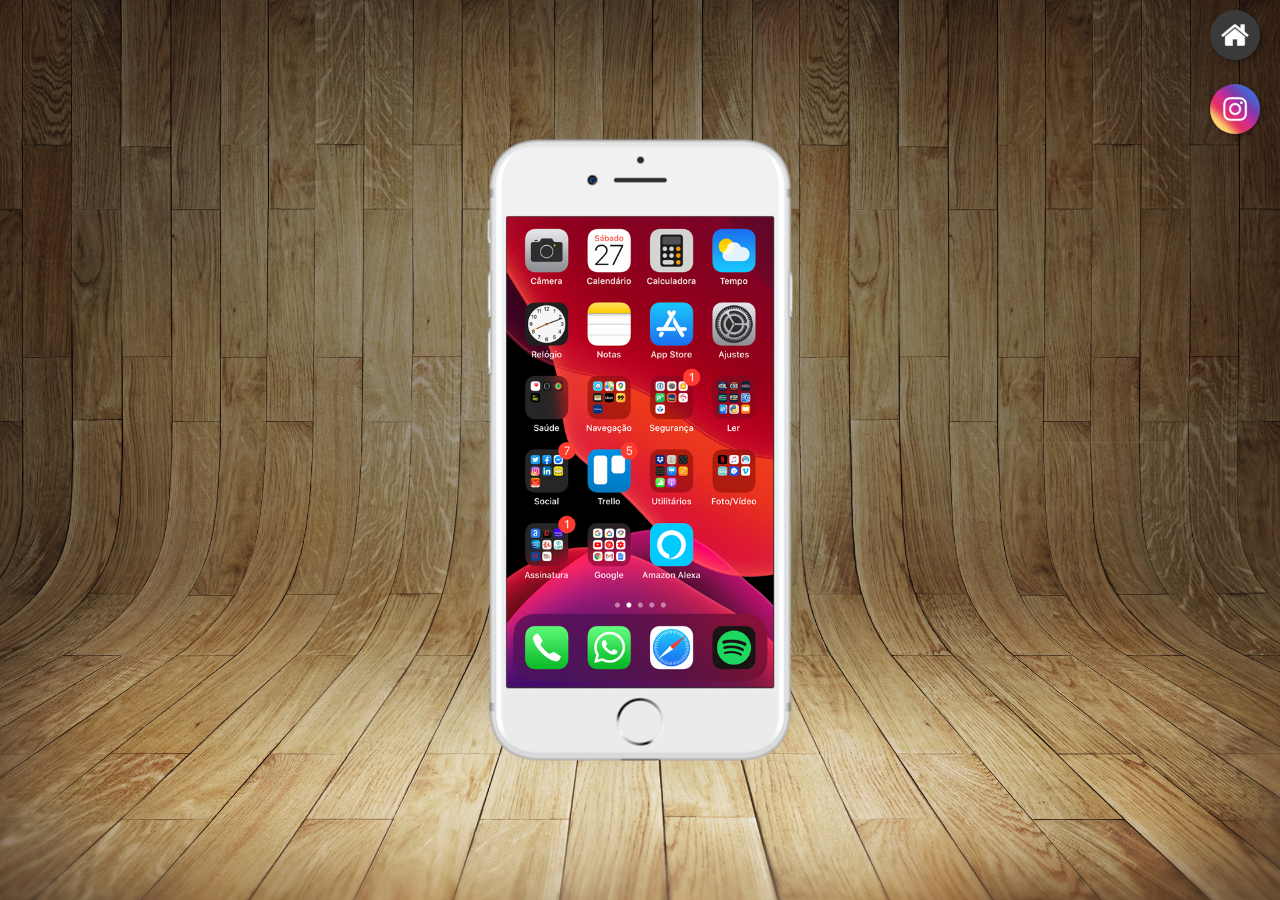
<file: index.html>
<!DOCTYPE html>
<html lang="pt-BR">
<head>
    <meta charset="UTF-8">
    <meta name="viewport" content="width=device-width, initial-scale=1.0">
    <link rel="shortcut icon" href="favicon.ico" type="image/x-icon">
    <link rel="stylesheet" href="estilos/style.css">
    <title>Projeto Redes Sociais</title>
</head>
<body>
    <main>
        <section id="telefone">
            <iframe src="home.html" frameborder="0" name="tela" id="tela">
                Seu navegador não é compatível com isso.
            </iframe>

        </section>
        <section id="redes-sociais">
            <a href="home.html" target="tela"> <img src="imagens/logo-home.jpg" alt="home"></a> <br>
            <a href="instagram.html" target="tela"><img src="imagens/logo-instagram.jpg" alt="Intagram"></a> <br>
        </section>
    </main>
    
</body>
</html>
</file>
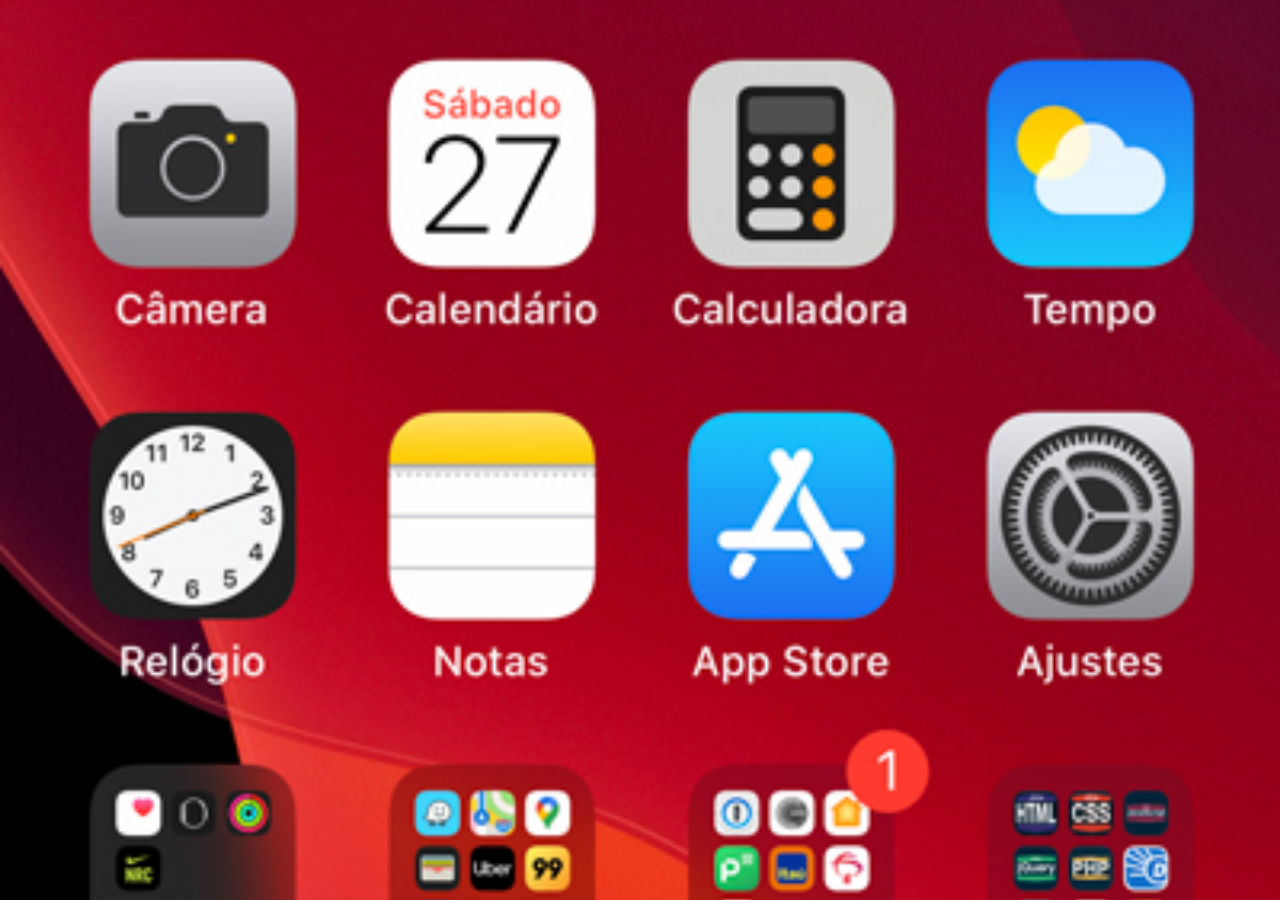
<file: home.html>
<!DOCTYPE html>
<html lang="pt-BR">
<head>
    <meta charset="UTF-8">
    <meta name="viewport" content="width=device-width, initial-scale=1.0">
    <title>Home</title>
    <style>
        *{
            margin: 0px;
            padding: 0px;
        }
        body{
            width: 100vw;
            height: 100vh;
            background: black url('imagens/tela-home.jpg') no-repeat top center;
            background-size: cover;
        }
    </style>
</head>
<body>
    
</body>
</html>
</file>
<file: estilos/style.css>
@charset "UTF-8";

* {
    margin: 0px;
    padding: 0px;
    font-family: Arial, Helvetica, sans-serif;
}

html, body {
    height: 100vh;
    width: 100vw;
    background-color: black;
}
body {
    background: url('../imagens/fundo-madeira.jpg') no-repeat top center;
    background-size: cover;
    background-attachment: fixed;
}

main {
    height: 100vh;
    position: relative;
}

section#telefone {
    height: 627px;
    width: 311px;
    position: absolute;
    top: 50%;
    left: 50%;
    transform: translate(-50%, -50%);
    background-image: url('../imagens/frame-iphone.png');
}

iframe#tela {
    position: relative;
    top: 80px;
    left: 22px;
    width: 267px;
    height: 471px;
}
section#redes-sociais {
    text-align: right;
}

section#redes-sociais img {
    width: 50px;
    height: 50px;
    margin: 10px;
    border-radius: 50%;
    box-shadow: 2px 2px 5px rgba(0, 0, 0, 0.400);
    box-sizing: border-box;
    margin-right: 20px;
}
section#redes-sociais img:hover {
    border: 2px solid rgba(255, 255, 255, 0.692);
    transform: translate(-3px, -3px);
    box-shadow: 5px 5px 10px rgba(0, 0, 0, 0.400);
    transition: transform 0.5s, border 1s;

}
</file>
